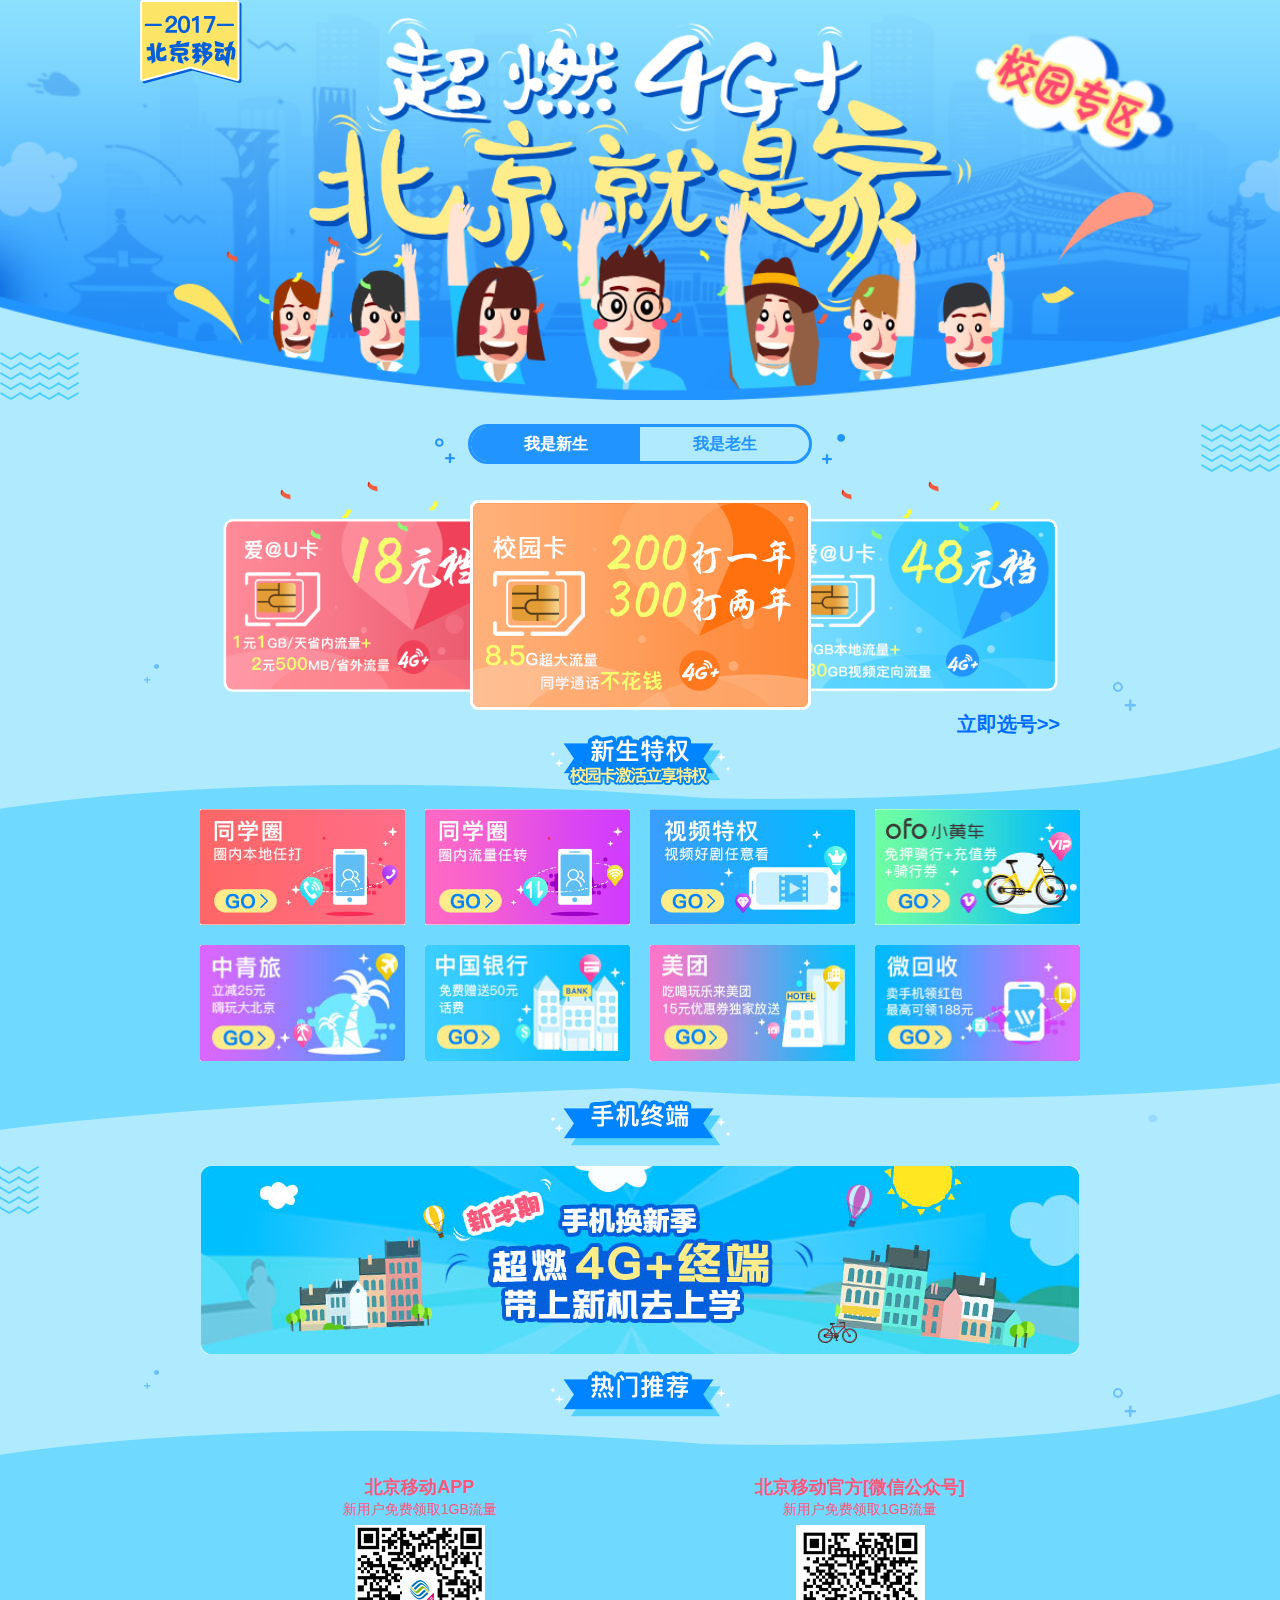
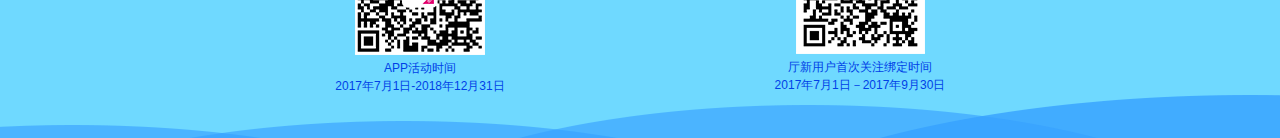
<file: index.html>
<!DOCTYPE html>
<html lang="en">
<head>
    <!-- 页面编码 -->
    <meta charset="UTF-8">
    <!-- 页面渲染方式 -->
    <meta http-equiv="X-UA-Compatible" content="ie=edge">
    <!-- 页面适配说明 -->
    <meta name="applicable-device" content="pc">
    <!-- 页面自适应标签 -->
    <meta content="width=device-width,initial-scale=1.0,maximum-scale=1.0,user-scalable=no" name="viewport">
    <!-- seo：增加关键词 -->
    <meta name="keywords" content="">
    <!-- seo：增加描述 -->
    <meta name="description" content="">
    <!-- 页面样式 -->
    <link rel="stylesheet" type="text/css" href="css/reset-pc.min.css">
    <link rel="stylesheet" type="text/css" href="css/style.css">
    <!-- 用户行为追踪脚本 -->
    <script type="text/javascript" src="http://search.10086.cn/js/web/webtrends.min.js "></script>
    <script type="text/javascript" src="http://search.10086.cn/js/web/sdc_search.js"></script>
    <!-- 页面操作脚本 -->
    <script src="js/jquery-1.10.1.min.js"></script>
    <title>校园专区-中国移动-超燃4G+北京就是家</title>
</head>
<body>
    <!-- html代码开始 -->
    <div class="index-wrapper">
        <!-- 头部banner -->
        <div class="header pr">
            <div class="banner">
                <img src="images/banner.png" alt="banner">
            </div>
            <div class="logo-box">
                <a class="logo" href="#">
                    <h1>中国移动-校园专区</h1>
                </a>
            </div>
            <div class="bolang_01"></div>
        </div>
        <!-- 新老生切换按钮 -->
        <div class="change-btns pr">
            <div class="change-btn-box clearfix">
                <span class="change-btn act">我是新生</span>
                <span class="change-btn">我是老生</span>
            </div>
            <div class="bolang_02"></div>
        </div>
        <!-- 新生部分 -->
        <div class="studen-wraper">
            <!-- 旋转卡片 -->
            <div class="w-1000 pr card-rotate-box">
                <div class="card-rotate">
                    <a class="card_middle" href="http://service.bj.10086.cn/autumn/num/xyyxNumConfig/showFontPage.action?xyyxNumConfigVO.campusCode=999999999999999999" style="z-index: 30;"><img src="images/card_200.png" alt="套餐200打一年300打两年"></a>
                    <a class="card_left" href="http://service.bj.10086.cn/autumn/num/xyyxNumConfig/showFontPage.action?xyyxNumConfigVO.campusCode=999999999999999999" style="z-index: 20;"><img src="images/card_18.png" alt="套餐18元档"></a>
                    <a class="card_right" href="http://service.bj.10086.cn/autumn/num/xyyxNumConfig/showFontPage.action?xyyxNumConfigVO.campusCode=999999999999999999" style="z-index: 10;"><img src="images/card_48.png" alt="套餐48元档"></a>
                </div>
                <div class="card-rotate-bg01"></div>
                <div class="card-rotate-bg02"></div>
            </div>
            <!-- 选卡链接 -->
            <div class="link-now">
                <a href="http://service.bj.10086.cn/autumn/num/xyyxNumConfig/showFontPage.action?xyyxNumConfigVO.campusCode=999999999999999999">立即选号>></a>
            </div>
            <!-- 新生特权 -->
            <div class="newStudentPrivilege pr">
                <div class="title-h3 pa">
                    <h3>
                        <img src="images/title_01.png" alt="新生特权">
                    </h3>
                </div>
                <div class="newStudentPrivilege-content">
                    <div class="top-bg"></div>
                    <div class="clearfix newStudentPrivilege-middle">
                        <ul class="clearfix w-880">
                            <li>
                                <a href="index_02.html"><img src="images/tequanImg_01.jpg" alt="同学圈-圈内本地任打"></a>
                            </li>
                            <li>
                                <a href="index_02.html"><img src="images/tequanImg_02.jpg" alt="同学圈-圈内流量任转"></a>
                            </li>
                            <li>
                                <a href="index_02.html"><img src="images/tequanImg_03.jpg" alt="视频特权"></a>
                            </li>
                            <li class="noMarginRight">
                                <a href="index_02.html"><img src="images/tequanImg_04.jpg" alt="ofo小黄车"></a>
                            </li>
                            <li>
                                <a href="index_02.html"><img src="images/tequanImg_05.jpg" alt="中青旅"></a>
                            </li>
                            <li>
                                <a href="index_02.html"><img src="images/tequanImg_06.jpg" alt="中国银行"></a>
                            </li>
                            <li>
                                <a href="index_02.html"><img src="images/tequanImg_07.jpg" alt="美团"></a>
                            </li>
                            <li class="noMarginRight">
                                <a href="index_02.html"><img src="images/tequanImg_08.jpg" alt="微回收"></a>
                            </li>
                        </ul>
                    </div>
                    <div class="bottom-bg"></div>
                </div>
            </div>
            <!-- 手机终端 -->
            <div class="newStudentPhoneSell pr">
                <div class="title-h3 pa">
                    <h3>
                        <img src="images/title_02.png" alt="手机终端">
                    </h3>
                </div>
                <div class="newStudentPhoneSell-content">
                    <a href="http://service.bj.10086.cn/jsp/portal/hemu/index.jsp">
                        <img src="images/shoujizhongduanImg.jpg" alt="手机终端宣传页">
                    </a>
                </div>
                <div class="bolang_03"></div>
            </div>
            <!-- 热门推荐 -->
            <div class="newStudentHot pr">
                <div class="title-h3 pa">
                    <h3>
                        <img src="images/title_03.png" alt="热门推荐">
                    </h3>
                </div>
                <div class="newStudentHot-content">
                    <div class="top-bg"></div>
                    <div class="newStudentHot-content-middle">
                        <div class="clearfix newStudentHot-box">
                            <div class="fl erweima-box">
                                <h4>北京移动APP</h4>
                                <span class="font-14"> 新用户免费领取1GB流量</span>
                                <img src="images/erweima_01.png" alt="北京移动App二维码">
                                <span class="font-12">APP活动时间<br />2017年7月1日-2018年12月31日</span>
                            </div>
                            <div class="fr erweima-box">
                                <h4>北京移动官方[微信公众号]</h4>
                                <span class="font-14">  新用户免费领取1GB流量</span>
                                <img src="images/erweima_02.png" alt="北京移动官方[微信公众号]">
                                <span class="font-12">厅新用户首次关注绑定时间<br />2017年7月1日－2017年9月30日</span>
                            </div>
                        </div>
                        <div class="bottom-bg"></div>
                    </div>
                </div>
            </div>
        </div>
        <!-- 老生部分 -->
        <div class="studen-wraper none">
            <div class="oldStudent-pack200">
                <a href="#">
                    <img src="images/pack-200.jpg" alt="200打一年/300打两年">
                </a>
            </div>
            <div class="oldStudentPrivilege pr">
                <div class="title-h3 pa">
                    <h3>
                        <img src="images/title_04.png" alt="新生特权">
                    </h3>
                </div>
                <div class="oldStudentPrivilege-content">
                    <div class="top-bg"></div>
                    <div class="clearfix oldStudentPrivilege-middle">
                        <ul class="clearfix w-880">
                            <li>
                                <a href="index_02.html"><img src="images/tequanImg_09.jpg" alt="同学圈"></a>
                            </li>
                            <li>
                                <a href="index_02.html"><img src="images/tequanImg_03.jpg" alt="视频特权"></a>
                            </li>
                            <li>
                                <a href="index_02.html"><img src="images/tequanImg_07.jpg" alt="美团"></a>
                            </li>
                            <li class="noMarginRight">
                                <a href="index_02.html"><img src="images/tequanImg_08.jpg" alt="未回收"></a>
                            </li>
                        </ul>
                    </div>
                    <div class="bottom-bg"></div>
                </div>
            </div>
            <div class="newStudentHot pr">
                <div class="title-h3 pa">
                    <h3>
                        <img src="images/title_03.png" alt="热门推荐">
                    </h3>
                </div>
                <div class="newStudentHot-content">
                    <div class="top-bg"></div>
                    <div class="newStudentHot-content-middle">
                        <div class="clearfix newStudentHot-box">
                            <div class="fl erweima-box">
                                <h4>北京移动APP</h4>
                                <span class="font-14"> 新用户免费领取1GB流量</span>
                                <img src="images/erweima_01.png" alt="北京移动App二维码">
                                <span class="font-12">APP活动时间<br />2017年7月1日-2018年12月31日</span>
                            </div>
                            <div class="fr erweima-box">
                                <h4>北京移动官方[微信公众号]</h4>
                                <span class="font-14">  新用户免费领取1GB流量</span>
                                <img src="images/erweima_02.png" alt="北京移动官方[微信公众号]">
                                <span class="font-12">厅新用户首次关注绑定时间<br />2017年7月1日－2017年9月30日</span>
                            </div>
                        </div>
                        <div class="bottom-bg"></div>
                    </div>
                </div>
            </div>
        </div>
    </div>   
    <!-- html代码结束 -->
    <script src="js/index.js"></script>
</body>
</html>
</file>
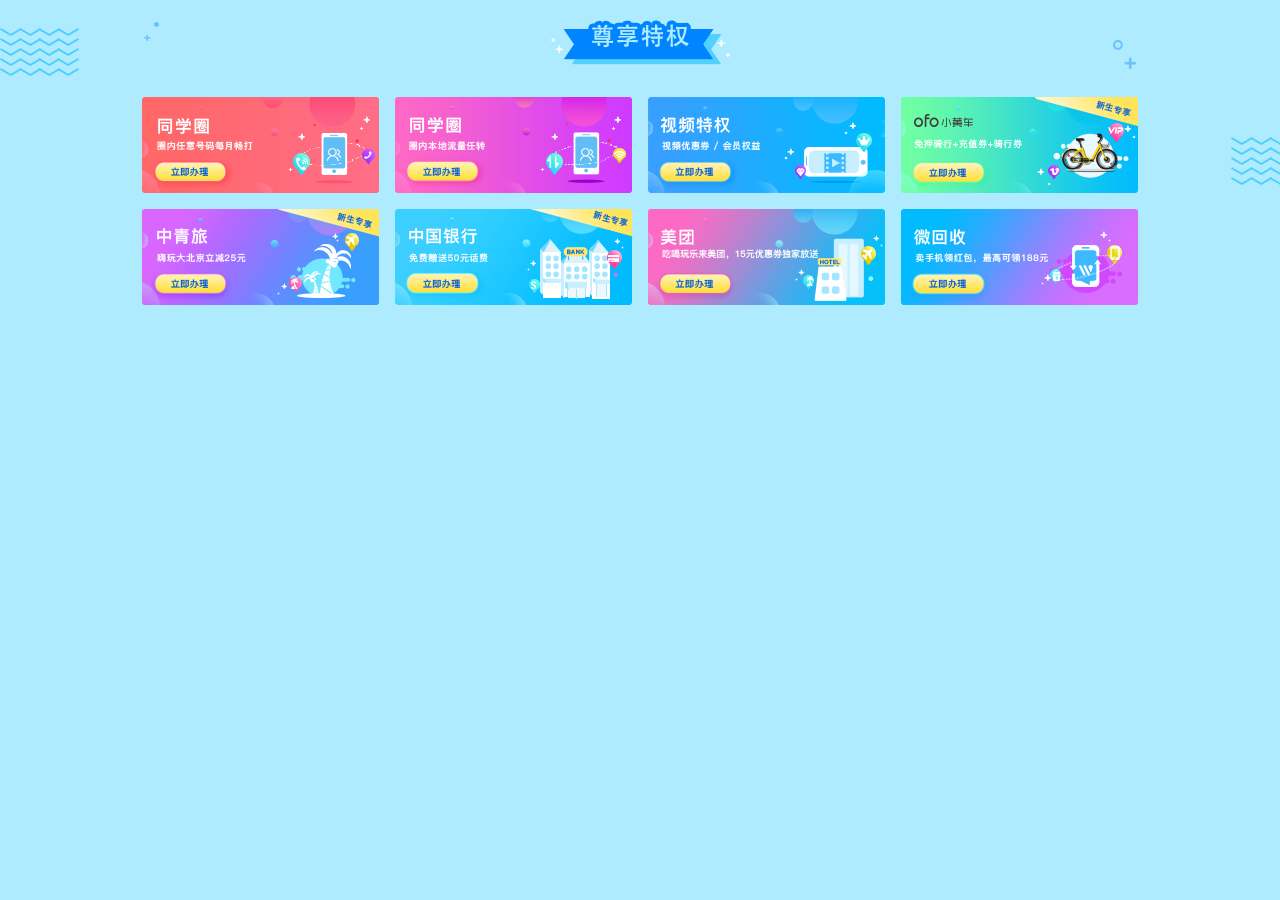
<file: index_02.html>
<!DOCTYPE html>
<html lang="en">
<head>
    <!-- 页面编码 -->
    <meta charset="UTF-8">
    <!-- 页面渲染方式 -->
    <meta http-equiv="X-UA-Compatible" content="ie=edge">
    <!-- 页面适配说明 -->
    <meta name="applicable-device" content="pc">
    <!-- 页面自适应标签 -->
    <meta content="width=device-width,initial-scale=1.0,maximum-scale=1.0,user-scalable=no" name="viewport">
    <!-- seo：增加关键词 -->
    <meta name="keywords" content="">
    <!-- seo：增加描述 -->
    <meta name="description" content="">
    <!-- 页面样式 -->
    <link rel="stylesheet" type="text/css" href="css/reset-pc.min.css">
    <link rel="stylesheet" type="text/css" href="css/style_02.css">
    <!-- 用户行为追踪脚本 -->
    <script type="text/javascript" src="http://search.10086.cn/js/web/webtrends.min.js "></script>
    <script type="text/javascript" src="http://search.10086.cn/js/web/sdc_search.js"></script>
    <!-- 页面操作脚本 -->
    <script src="js/jquery-1.10.1.min.js"></script>
    <title>校园专区-中国移动-尊享特权</title>
</head>
<body>
    <!-- html代码开始 -->
    <div class="zunxiang-wrap pr">
        <div class="zunxiang">
            <div class="title">
                <img src="images/title_05.png" alt="尊享特权" />
            </div>
            <div class="card_group clearfix">
                <span class="tongxue_01" ></span>
                <span class="tongxue_02" ></span>
                <span class="shipin" ></span>
                <span class="ofo" ></span>
                <span class="zhongqinglv" ></span>
                <span class="zhongguoyinhang" ></span>
                <span class="meituan" ></span>
                <span class="weihuishou" ></span>
            </div>
        </div>
        <!-- 波浪 -->
        <div class="bolang_01"></div>
        <div class="bolang_02"></div>
    </div>
    <!-- 遮罩层 -->
    <div class="mask" id="mask"></div>
    <!-- 资格验证弹窗 -->
    <div class="modal phone-validate none">
        <div class="modal-content">
            <div class="modal-title">
                <span class="modal-title-text">资格验证</span>
                <i class="modal-close"></i>
            </div>
            <div class="modal-body">
                <input type="text" placeholder="请输入您的手机号">
            </div>
            <div class="modal-footer">
                <button type="button">立即验证</button>
            </div>
        </div>
    </div>
    <!-- 视频特权验证弹窗 -->
    <div class="modal video-validate none">
        <div class="modal-content">
            <div class="modal-title">
                <span class="modal-title-text">视频特权</span>
                <i class="modal-close"></i>
            </div>
            <div class="modal-body">
                <div class="video-body">
                    <input class="phoneInput pa" type="text" placeholder="请输入您的手机号">
                    <input class="numInput pa" type="text" placeholder="请输入验证码">
                    <span class="getNumBtn pa" type="button">获取验证码</span>
                </div>
                <p class="tip">* 同种权益兑换码同一用户只能取1次，且最多可取3种权益兑换码</p>
            </div>
            <div class="modal-footer">
                <button type="button">立即验证</button>
            </div>
        </div>
    </div>
    <!-- 资格验证失败弹窗 -->
    <div class="modal validate-fail none">
        <div class="modal-content">
            <div class="modal-title">
                <span class="modal-title-text">提示</span>
                <i class="modal-close"></i>
            </div>
            <div class="modal-body">
                <img src="images/modalBody_03.png" alt="资格验证失败">
            </div>
            <div class="modal-footer">
                <button type="button">确定</button>
            </div>
        </div>
    </div>
    <!-- 资格验证成功弹窗 -->
    <div class="modal validate-success none">
        <div class="modal-content">
            <div class="modal-title">
                <span class="modal-title-text">提示</span>
                <i class="modal-close"></i>
            </div>
            <div class="modal-body">
                <img src="images/modalBody_04.png" alt="资格验证成功">
            </div>
            <div class="modal-footer">
                <button type="button">确定</button>
            </div>
        </div>
    </div>
    <!-- 同学圈优惠 -->
    <div class="modal modal-classmate none">
        <div class="modal-content">
            <div class="modal-title">
                <span class="modal-title-text">同学圈优惠</span>
                <i class="modal-close"></i>
            </div>
            <div class="modal-body">
                <img src="images/modalBody_05.png" alt="同学圈优惠">
            </div>
            <div class="modal-footer">
                <button type="button">确定</button>
            </div>
        </div>
    </div>
    <!-- ofo小黄车弹窗 -->
    <div class="modal modal-ofo none">
        <div class="modal-content">
            <div class="modal-title">
                <span class="modal-title-text">ofo</span>
                <i class="modal-close"></i>
            </div>
            <div class="modal-body">
                <img src="images/modalBody_07.png" alt="ofo业务说明">
                <img class="erweimaImg" src="images/ofo-er.png" alt="ofo二维码">
            </div>
            <div class="modal-footer">
                <button type="button">确定</button>
            </div>
        </div>
    </div>
    <!-- 中青旅弹窗 -->
    <div class="modal modal-zql none">
        <div class="modal-content">
            <div class="modal-title">
                <span class="modal-title-text">中青旅</span>
                <i class="modal-close"></i>
            </div>
            <div class="modal-body">
                <img src="images/modalBody_08.png" alt="中青旅业务规则">
                <img class="erweimaImg" src="images/zql-er.png" alt="中青旅二维码">
            </div>
            <div class="modal-footer">
                <button type="button">确定</button>
            </div>
        </div>
    </div>
    <!-- 中国银行弹窗 -->
    <div class="modal modal-ccb none">
        <div class="modal-content">
            <div class="modal-title">
                <span class="modal-title-text">中国银行</span>
                <i class="modal-close"></i>
            </div>
            <div class="modal-body">
                <img src="images/modalBody_06.png" alt="中国银行办理详情">
                <div class="ccb-rule">
                    <span class="ccb-rule-title">活动规则<i class="icon-v"></i></span>
                    <p>
                        线上购买北京移动爱@U卡、2017和4G校园卡的新生用户，凭线上购卡回执，到指定大学的移动校园厅店中国银行办卡处，办理信用卡并领取礼品。请申办信用卡的学生携带身份证、录取通知书等材料。
                    </p>
                    <h5>移动校园厅学校列表：</h5>
                    <ul>
                        <li>北京大学医学部</li>
                        <li>北京第二外国语学院</li>
                        <li>北京服装学院（昌平校区）</li>
                        <li>北京工业大学</li>
                        <li>北京工业大学（通州校区）</li>
                        <li>北京航空航天大学</li>
                        <li>北京航空航天大学（昌平校区）</li>
                        <li>北京化工大学</li>
                        <li>北京化工大学（南口校区）</li>
                        <li>北京建筑工程大学</li>
                        <li>北京交通大学</li>
                        <li>北京科技大学</li>
                        <li>北京理工大学</li>
                        <li>北京联合大学</li>
                        <li>北京林业大学</li>
                        <li>北京师范大学</li>
                        <li>北京石油化工学院</li>
                        <li>北京印刷学院</li>
                        <li>北京邮电大学</li>
                        <li>北京邮电大学（昌平校区）</li>
                        <li>北京邮电大学沙河校区</li>
                        <li>北京中医药大学</li>
                        <li>北京中医药大学（良乡校区）</li>
                        <li>对外经济贸易大学</li>
                        <li>华北电力大学</li>
                        <li>清华大学</li>
                        <li>首都师范大学（良乡校区）</li>
                        <li>中国传媒大学</li>
                        <li>中国矿业大学（昌平校区）</li>
                        <li>中国农业大学（东校区）</li>
                        <li>中国人民大学</li>
                        <li>中国石油大学</li>
                        <li>中国政法大学</li>
                        <li>中央财经大学（昌平校区）</li>
                        <li>中央民族大学</li>
                    </ul>
                </div>
            </div>
            <div class="modal-footer">
                <button type="button">确定</button>
            </div>
        </div>
    </div>
    <!-- 美团弹窗 -->
    <div class="modal modal-mt none">
        <div class="modal-content">
            <div class="modal-title">
                <span class="modal-title-text">美团</span>
                <i class="modal-close"></i>
            </div>
            <div class="modal-body">
                <img src="images/modalBody_09.png" alt="美团业务规则">
                <img class="erweimaImg" src="images/meituan-er.png" alt="美团二维码">
            </div>
            <div class="modal-footer">
                <button type="button">确定</button>
            </div>
        </div>
    </div>
    <!-- 微回收弹窗 -->
    <div class="modal modal-whs none">
        <div class="modal-content">
            <div class="modal-title">
                <span class="modal-title-text">微回收</span>
                <i class="modal-close"></i>
            </div>
            <div class="modal-body">
                <img src="images/modalBody_10.png" alt="微回收业务规则">
                <img class="erweimaImg" src="images/whs-er.png" alt="微回收二维码">
                <div class="whs-rule">
                    <h5>操作流程</h5>
                    <p>
                    A）扫描活动二维码（详见附件内）<br>
                    B）在线估价并下单<br>
                    C） 快递员上门取件、免费邮寄<br>
                    D） 检测完成后打手机回收款至微信账户<br>
                    E） 打款后3个工作日内发放现金红包至微信账户<br>
                    </p>
                    <h5>活动规则</h5>
                    <p>
                    ·  即日起-10月31日活动期间，在微回收平台下单且成功卖手机就可获得5-188元现金红包。<br>
                    ·  最终成交价10-29元，可获得5元；<br>
                    ·  最终成交价30-99元，可获得15元；<br>
                    ·  最终成交价100-499元，可获得25元；<br>
                    ·  最终成交价500-999元，可获得50元；<br>
                    ·  最终成交价1000-1999元，可获得80元；<br>
                    ·  最终成交价2000元及以上，可获得188元；<br>
                    ·  “红包”将于成功卖出后3个工作日内发放至用户的微信账户。<br>
                    ·  “成功卖出”是指您提交回收订单、邮寄手机、完成机况确认并收到回收款。<br>
                    ·  “最终成交价”特指单笔订单成交价，不累计。<br>
                    ·  活动期间同一自然人仅限领取一次红包，若有多比订单按首笔订单计算。<br>
                    （用户下单之后微回收都会为用户推送微回收的客服电话）
                    </p>
                </div>
            </div>
            <div class="modal-footer">
                <button type="button">确定</button>
            </div>
        </div>
    </div>
    <!-- html代码结束 -->
    <script src="js/index_02.js"></script>
</body>
</html>
</file>
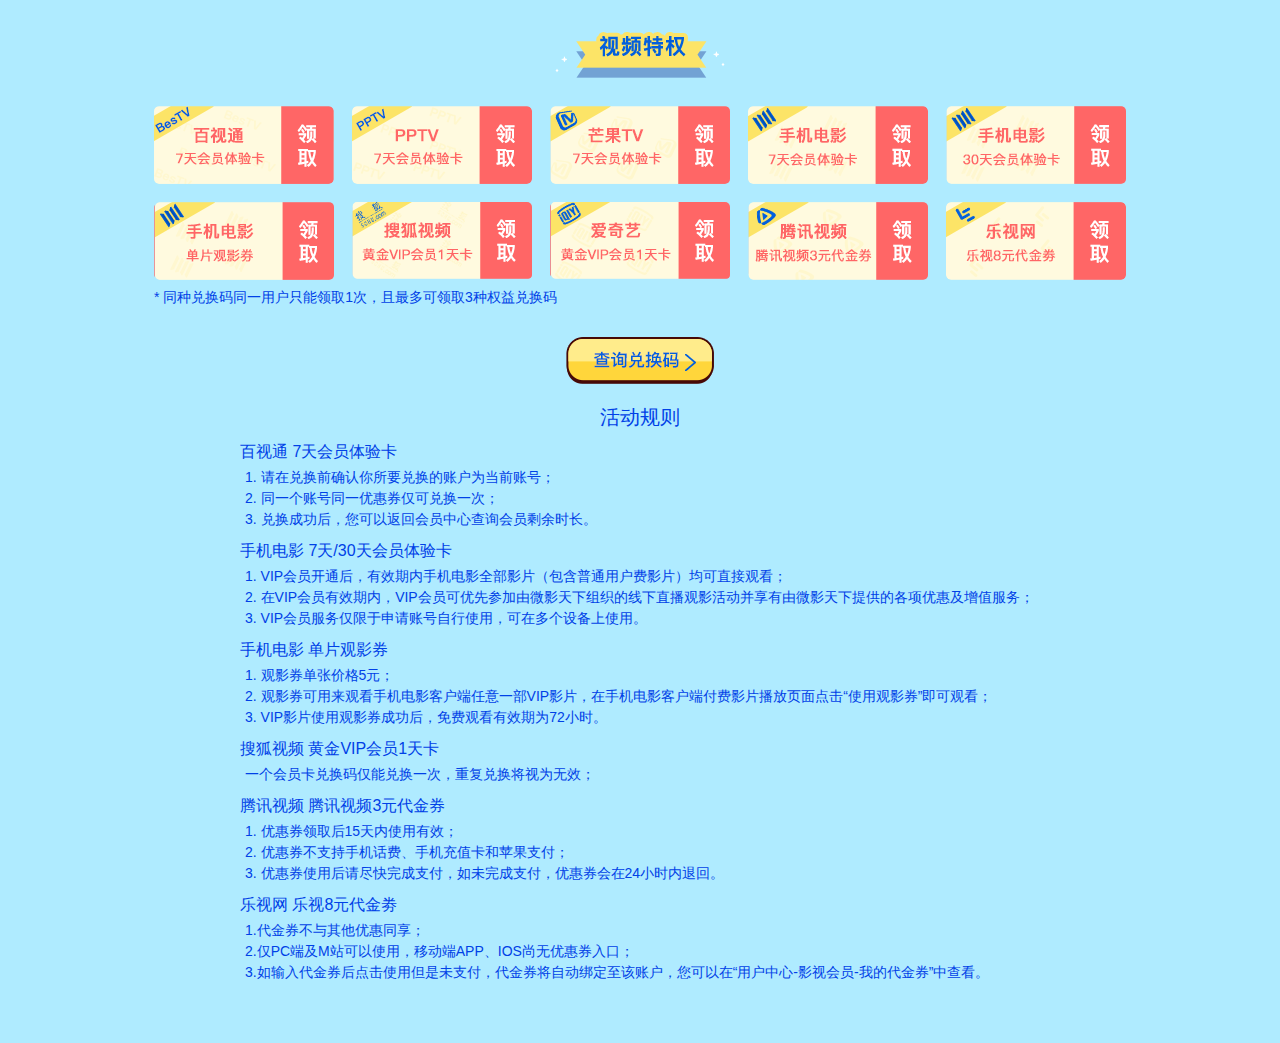
<file: index_03.html>
<!DOCTYPE html>
<html lang="en">
<head>
    <!-- 页面编码 -->
    <meta charset="UTF-8">
    <!-- 页面渲染方式 -->
    <meta http-equiv="X-UA-Compatible" content="ie=edge">
    <!-- 页面适配说明 -->
    <meta name="applicable-device" content="pc">
    <!-- 页面自适应标签 -->
    <meta content="width=device-width,initial-scale=1.0,maximum-scale=1.0,user-scalable=no" name="viewport">
    <!-- seo：增加关键词 -->
    <meta name="keywords" content="">
    <!-- seo：增加描述 -->
    <meta name="description" content="">
    <!-- 页面样式 -->
    <link rel="stylesheet" type="text/css" href="css/reset-pc.min.css">
    <link rel="stylesheet" type="text/css" href="css/style_03.css">
    <!-- 用户行为追踪脚本 -->
    <script type="text/javascript" src="http://search.10086.cn/js/web/webtrends.min.js "></script>
    <script type="text/javascript" src="http://search.10086.cn/js/web/sdc_search.js"></script>
    <!-- 页面操作脚本 -->
    <script src="js/jquery-1.10.1.min.js"></script>
    <title>校园专区-中国移动-视频特权</title>
</head>
<body>
<!-- html代码开始 -->
<div class="video-wrap">
    <div class="video">
        <div class="title">
            <img src="images/title_06.png" alt="视频特权" />
        </div>
        <div class="card_group clearfix">
            <span class="besttv" href="javascript:;"></span>
            <span class="pptv" href="javascript:;"></span>
            <span class="monguotv" href="javascript:;"></span>
            <span class="mb-7" href="javascript:;"></span>
            <span class="mb-30" href="javascript:;"></span>
            <span class="mb-1" href="javascript:;"></span>
            <span class="souhu" href="javascript:;"></span>
            <span class="aiqiyi" href="javascript:;"></span>
            <span class="tengxun" href="javascript:;"></span>
            <span class="leshi" href="javascript:;"></span>
        </div>
    </div>
    <div class="tip">
        * 同种兑换码同一用户只能领取1次，且最多可领取3种权益兑换码
    </div>
    <div class="btns">
        <a class="look-btn" href=""></a>
    </div>
    <div class="shuoming">
        <div class="shuoming-title">活动规则</div>
        <div class="shuoming-content">
            <span class="shuoming-content-title">百视通  7天会员体验卡</span>
            <p>
                1. 请在兑换前确认你所要兑换的账户为当前账号；<br />
                2. 同一个账号同一优惠券仅可兑换一次；<br />
                3. 兑换成功后，您可以返回会员中心查询会员剩余时长。<br />
            </p>
            <span class="shuoming-content-title">手机电影  7天/30天会员体验卡</span>
            <p>
                1. VIP会员开通后，有效期内手机电影全部影片（包含普通用户费影片）均可直接观看；<br />
                2. 在VIP会员有效期内，VIP会员可优先参加由微影天下组织的线下直播观影活动并享有由微影天下提供的各项优惠及增值服务；<br />
                3. VIP会员服务仅限于申请账号自行使用，可在多个设备上使用。<br />
            </p>
            <span class="shuoming-content-title">手机电影  单片观影券</span>
            <p>
                1. 观影券单张价格5元；<br />
                2. 观影券可用来观看手机电影客户端任意一部VIP影片，在手机电影客户端付费影片播放页面点击“使用观影券”即可观看；<br />
                3. VIP影片使用观影券成功后，免费观看有效期为72小时。<br />
            </p>
            <span class="shuoming-content-title">搜狐视频  黄金VIP会员1天卡</span>
            <p>一个会员卡兑换码仅能兑换一次，重复兑换将视为无效；<br /></p>
            <span class="shuoming-content-title">腾讯视频  腾讯视频3元代金券</span>
            <p>
                1. 优惠券领取后15天内使用有效；<br />
                2. 优惠券不支持手机话费、手机充值卡和苹果支付；<br />
                3. 优惠券使用后请尽快完成支付，如未完成支付，优惠券会在24小时内退回。<br />
            </p>
            <span class="shuoming-content-title">乐视网 乐视8元代金劵</span>
            <p>
                1.代金券不与其他优惠同享；<br />
                2.仅PC端及M站可以使用，移动端APP、IOS尚无优惠券入口；<br />
                3.如输入代金券后点击使用但是未支付，代金券将自动绑定至该账户，您可以在“用户中心-影视会员-我的代金券”中查看。<br />
            </p>
        </div>
    </div>
</div>
<!-- html代码结束 -->
<script src="js/index_03.js"></script>
</body>
</html>
</file>
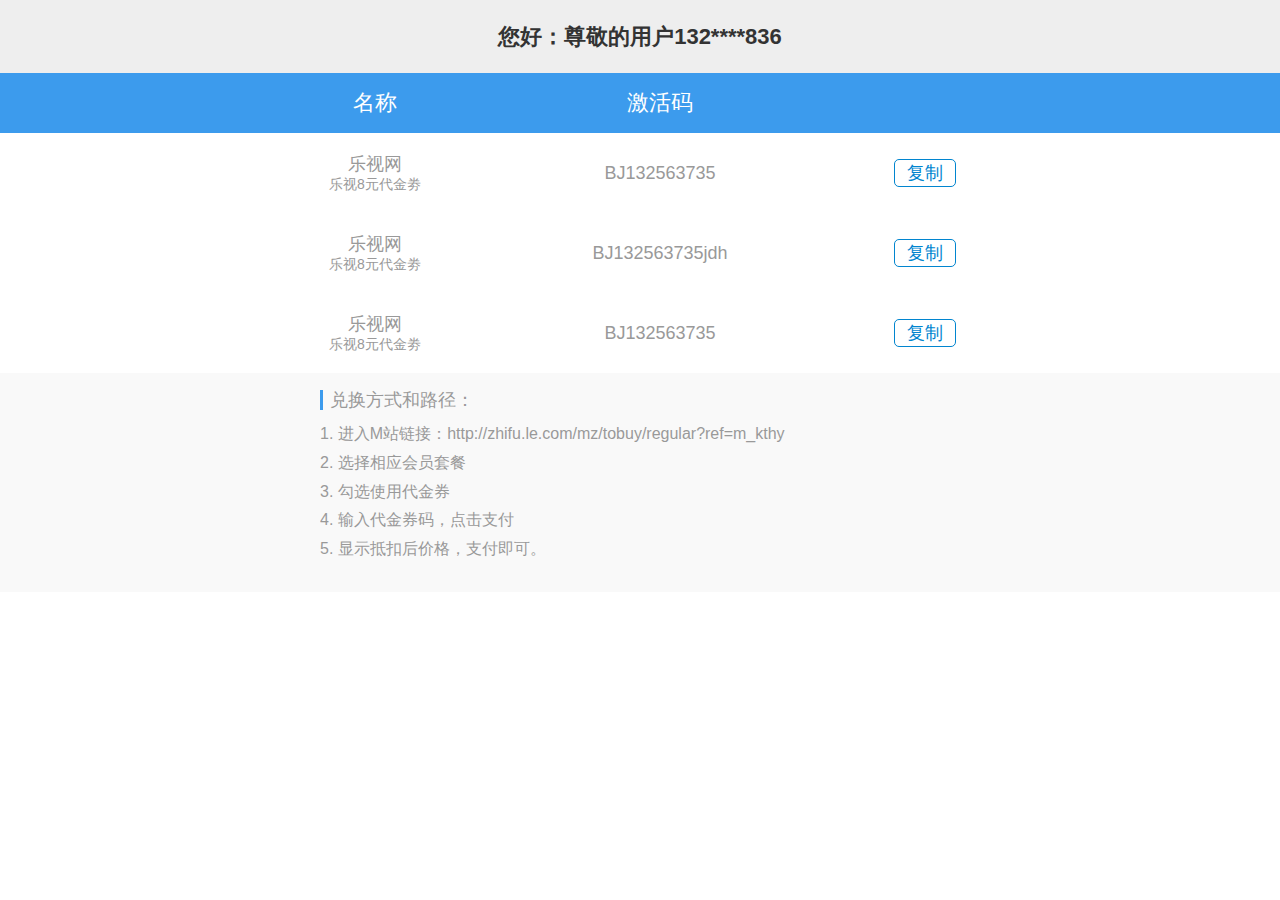
<file: index_04.html>
<!DOCTYPE html>
<html lang="en">
<head>
    <!-- 页面编码 -->
    <meta charset="UTF-8">
    <!-- 页面渲染方式 -->
    <meta http-equiv="X-UA-Compatible" content="ie=edge">
    <!-- 页面适配说明 -->
    <meta name="applicable-device" content="pc">
    <!-- 页面自适应标签 -->
    <meta content="width=device-width,initial-scale=1.0,maximum-scale=1.0,user-scalable=no" name="viewport">
    <!-- seo：增加关键词 -->
    <meta name="keywords" content="">
    <!-- seo：增加描述 -->
    <meta name="description" content="">
    <!-- 页面样式 -->
    <link rel="stylesheet" type="text/css" href="css/reset-pc.min.css">
    <link rel="stylesheet" type="text/css" href="css/style_04.css">
    <!-- 用户行为追踪脚本 -->
    <script type="text/javascript" src="http://search.10086.cn/js/web/webtrends.min.js "></script>
    <script type="text/javascript" src="http://search.10086.cn/js/web/sdc_search.js"></script>
    <!-- 页面操作脚本 -->
    <script src="js/jquery-1.10.1.min.js"></script>
    <title>校园专区-中国移动-激活码领取页列表</title>
</head>
<body>
    <!-- html代码开始 -->
    <div class="lq-header">
        您好：尊敬的用户<span>132****836</span>
    </div>
    <div class="lq-title">
        <div class="lq-title-box clearfix">
            <div class="lq-title-name">名称</div>
            <div class="lq-title-jihuoma">激活码</div>
        </div>
    </div>
    <div class="lq-list">
        <div class="lq-box">
            <div class="lq-item">
                <div class="name">
                    <span class="video-name">乐视网</span>
                    <span class="video-quan">乐视8元代金劵</span>
                </div>
                <div class="jihuoma">
                    BJ132563735
                </div>
                <div class="copy-btn">
                    <a  href="javascript:;">复制</a>
                </div>
            </div>
            <div class="shuoming none">
                <div class="shuoming-item">
                    <div class="shuoming-title">
                        兑换方式和路径：
                    </div>
                    <div class="shuoming-content">
                        1. 进入M站链接：<a href="http://zhifu.le.com/mz/tobuy/regular?ref=m_kthy">http://zhifu.le.com/mz/tobuy/regular?ref=m_kthy</a><br />
                        2. 选择相应会员套餐<br />
                        3. 勾选使用代金券<br />
                        4. 输入代金券码，点击支付<br />
                        5. 显示抵扣后价格，支付即可。<br />
                    </div>
                </div>
            </div>
        </div>
        <div class="lq-box">
            <div class="lq-item">
                <div class="name">
                    <span class="video-name">乐视网</span>
                    <span class="video-quan">乐视8元代金劵</span>
                </div>
                <div class="jihuoma">
                    BJ132563735jdh
                </div>
                <div class="copy-btn">
                    <a href="javascript:;">复制</a>
                </div>
            </div>
            <div class="shuoming none">
                <div class="shuoming-item">
                    <div class="shuoming-title">
                        兑换方式和路径：
                    </div>
                    <div class="shuoming-content">
                        1. 进入M站链接：<a href="http://zhifu.le.com/mz/tobuy/regular?ref=m_kthy">http://zhifu.le.com/mz/tobuy/regular?ref=m_kthy</a><br />
                        2. 选择相应会员套餐<br />
                        3. 勾选使用代金券<br />
                        4. 输入代金券码，点击支付<br />
                        5. 显示抵扣后价格，支付即可。<br />
                    </div>
                </div>
            </div>
        </div>
        <div class="lq-box">
            <div class="lq-item">
                <div class="name">
                    <span class="video-name">乐视网</span>
                    <span class="video-quan">乐视8元代金劵</span>
                </div>
                <div class="jihuoma">
                    BJ132563735
                </div>
                <div class="copy-btn">
                    <a href="javascript:;">复制</a>
                </div>
            </div>
            <div class="shuoming">
                <div class="shuoming-item">
                    <div class="shuoming-title">
                        兑换方式和路径：
                    </div>
                    <div class="shuoming-content">
                        1. 进入M站链接：<a href="http://zhifu.le.com/mz/tobuy/regular?ref=m_kthy">http://zhifu.le.com/mz/tobuy/regular?ref=m_kthy</a><br />
                        2. 选择相应会员套餐<br />
                        3. 勾选使用代金券<br />
                        4. 输入代金券码，点击支付<br />
                        5. 显示抵扣后价格，支付即可。<br />
                    </div>
                </div>
            </div>
        </div>
    </div>
    <!-- html代码结束 -->
    <script type="text/javascript" src="js/clipboard.min.js"></script>
    <script type="text/javascript" src="js/index_04.js"></script>
</body>
</html>
</file>
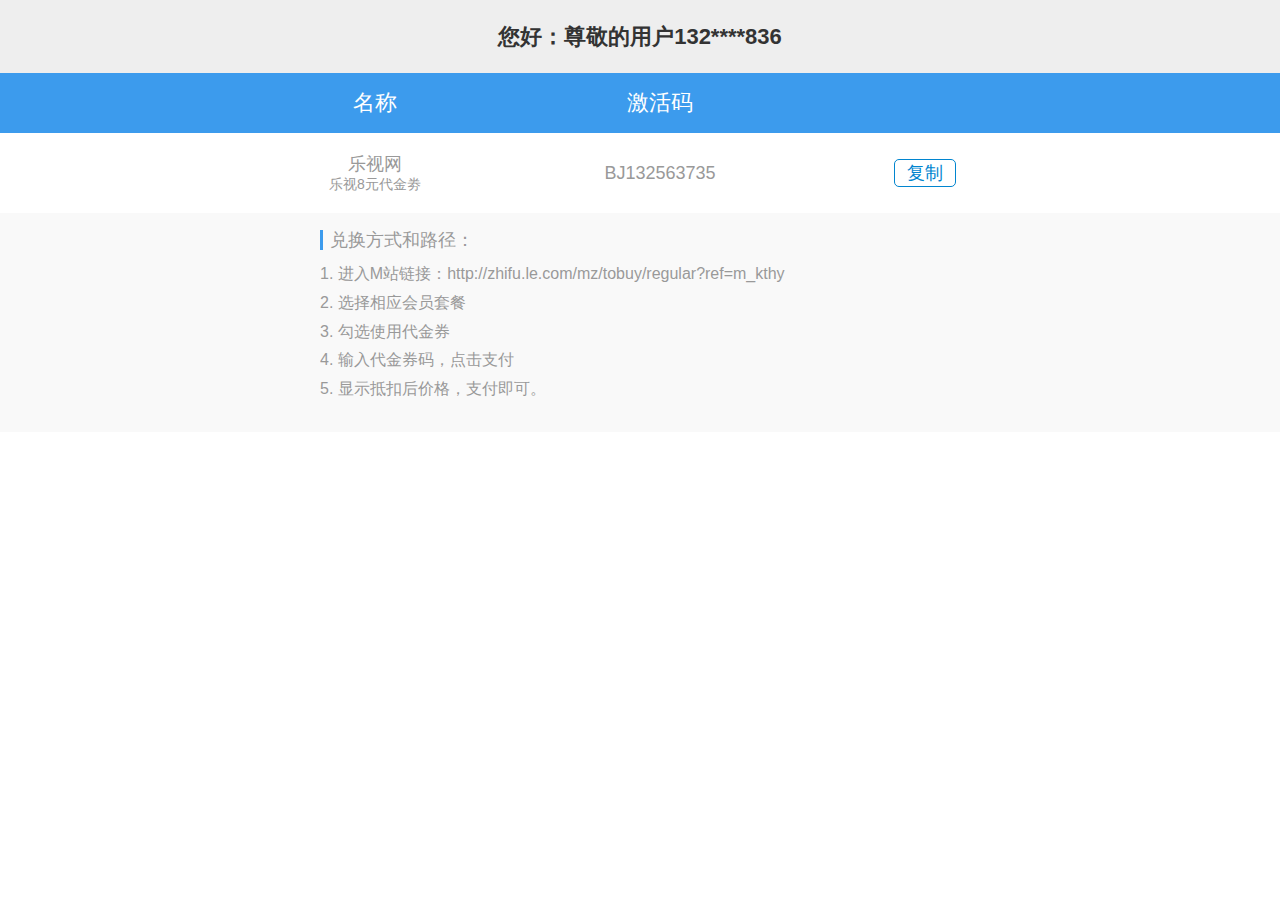
<file: index_05.html>
<!DOCTYPE html>
<html lang="en">
<head>
    <!-- 页面编码 -->
    <meta charset="UTF-8">
    <!-- 页面渲染方式 -->
    <meta http-equiv="X-UA-Compatible" content="ie=edge">
    <!-- 页面适配说明 -->
    <meta name="applicable-device" content="pc">
    <!-- 页面自适应标签 -->
    <meta content="width=device-width,initial-scale=1.0,maximum-scale=1.0,user-scalable=no" name="viewport">
    <!-- seo：增加关键词 -->
    <meta name="keywords" content="">
    <!-- seo：增加描述 -->
    <meta name="description" content="">
    <!-- 页面样式 -->
    <link rel="stylesheet" type="text/css" href="css/reset-pc.min.css">
    <link rel="stylesheet" type="text/css" href="css/style_04.css">
    <!-- 用户行为追踪脚本 -->
    <script type="text/javascript" src="http://search.10086.cn/js/web/webtrends.min.js "></script>
    <script type="text/javascript" src="http://search.10086.cn/js/web/sdc_search.js"></script>
    <!-- 页面操作脚本 -->
    <script src="js/jquery-1.10.1.min.js"></script>
    <title>校园专区-中国移动-激活码领取页</title>
</head>
<body>
    <!-- html代码开始 -->
    <div class="lq-header">
        您好：尊敬的用户<span>132****836</span>
    </div>
    <div class="lq-title">
        <div class="lq-title-box clearfix">
            <div class="lq-title-name">名称</div>
            <div class="lq-title-jihuoma">激活码</div>
        </div>
    </div>
    <div class="lq-list">
        <div class="lq-item">
            <div class="name">
                <span class="video-name">乐视网</span>
                <span class="video-quan">乐视8元代金劵</span>
            </div>
            <div class="jihuoma">
                BJ132563735
            </div>
            <div class="copy-btn">
                <a href="javascript:;">复制</a>
            </div>
        </div>
        <div class="shuoming">
            <div class="shuoming-item">
                <div class="shuoming-title">
                    兑换方式和路径：
                </div>
                <div class="shuoming-content">
                    1. 进入M站链接：<a href="http://zhifu.le.com/mz/tobuy/regular?ref=m_kthy">http://zhifu.le.com/mz/tobuy/regular?ref=m_kthy</a><br />
                    2. 选择相应会员套餐<br />
                    3. 勾选使用代金券<br />
                    4. 输入代金券码，点击支付<br />
                    5. 显示抵扣后价格，支付即可。<br />
                </div>
            </div>
        </div>
    </div>

    <!-- html代码结束 -->
    <script type="text/javascript" src="js/clipboard.min.js"></script>
    <script type="text/javascript" src="js/index_04.js"></script>
</body>
</html>
</file>
<file: css/style.css>
@charset "utf-8";
body {
    background-color: #afeaff;
}
.w-1000 {
    width: 1000px;
    margin: 0 auto;
}
.w-880 {
    width: 880px;
    margin: 0 auto;
}
.index-wrapper {
    min-width: 1000px;
}
/* 波浪 */
.bolang_01 {
    position: absolute;
    bottom: 0;
    left: 0;
    width: 79px;
    height: 48px;
    background-image: url("../images/bolang.png");
    background-repeat: no-repeat;
    background-position: center bottom;
}
.bolang_02 {
    position: absolute;
    top: 0;
    right: 0;
    width: 79px;
    height: 48px;
    background-image: url("../images/bolang.png");
    background-repeat: no-repeat;
    background-position: center bottom;
}
.bolang_03 {
    position: absolute;
    top: 0;
    left: -40px;
    width: 79px;
    height: 48px;
    background-image: url("../images/bolang.png");
    background-repeat: no-repeat;
    background-position: center bottom;
}
/* 主页头部 */
.header{
    width: 100%;
}
.banner {
    width: 100%;
}
.banner img {
    display: block;
    width: 100%;
}
.logo-box {
    position: absolute;
    top: 0;
    left: 50%;
    width: 1000px;
    margin-left: -500px;
}
.logo {
    display: block;
    width: 102px;
    height: 84px;
    background-image: url("../images/logo.png");
    background-repeat: no-repeat; 
}
.logo h1 {
    text-indent: -9999px;
}

/* 新老生切换按钮 */
.change-btns {
    margin-top: 24px;
    margin-bottom: 36px;
}
.change-btn-box {
    width: 338px;
    height: 34px;
    margin: 0 auto;
    overflow: hidden;
    border: 3px solid #2294ff;
    border-radius: 30px;
    color: #2294ff;
    font-weight: 700;
    text-align: center;
    
}
.change-btns {
    background-image: url("../images/title_bg.png");
    background-repeat: no-repeat;
    background-position: center bottom;
}
.change-btn {
    float: left;
    width: 50%;
    height: 100%;
    line-height: 34px;
    cursor: default;
}
.change-btn.act {
    background-color: #2294ff;
    color: #fff;
}
/* 旋转卡片 */
.card-rotate {
    position: relative;
    height: 211px;
    background-image: url("../images/icon_02.png");
    background-repeat: no-repeat;
    background-position: center bottom;
}
.card-rotate a {
    position: absolute;
    top: 0;
    left: 50%;
    width: 341px;
    height: 210px;
    margin-left: -170px;
    transition: all 0.5s;
    -webkit-transition: all 0.5s;
}
.card-rotate a.card_left {
    transform: scale(0.82) translate(-338px, 0);
    -ms-transform: scale(0.82) translate(-338px, 0);
    -webkit-transform: scale(0.82) translate(-338px, 0);
}
.card-rotate a.card_right {
    transform: scale(0.82) translate(338px, 0);
    -ms-transform: scale(0.82) translate(338px, 0);
    -webkit-transform: scale(0.82) translate(338px, 0);
}
.card-rotate a.card_middle {
    transform: scale(1) translate(0);
    -ms-transform: scale(1) translate(0);
    -webkit-transform: scale(1) translate(0);
}
.card-rotate-bg01 {
    position: absolute;
    top: -20px;
    left: 140px;
    width: 159px;
    height: 60px;
    background-image: url("../images/icon_01.png");
    background-repeat: no-repeat;
    background-position: center top;
    z-index: 100;
}
.card-rotate-bg02 {
    position: absolute;
    top: -20px;
    right: 140px;
    width: 159px;
    height: 60px;
    background-image: url("../images/icon_01.png");
    background-repeat: no-repeat;
    background-position: center top;
    z-index: 100;
}
.link-now {
    width: 840px;
    margin: 0 auto;
    padding: 0 80px;
    text-align: right;
}
.link-now a {
    font-weight: 700;
    font-size: 20px;
    color: #006dff;
}
/* 标题设置 */
.title-h3 {
    left: 0;
    width: 100%;
    z-index: -1;
}
.title-h3 img {
    display: block;
    margin: 0 auto;
}
/* 新生特权设置 */
.newStudentPrivilege {
    margin-top: 10px;
}
.newStudentPrivilege .title-h3 {
    top: -15px;
}
.newStudentPrivilege-content .top-bg,
.newStudentHot-content .top-bg {
    width: 100%;
    height: 61px;
    background-image: url("../images/topBg_01.png");
    background-repeat: no-repeat;
    background-size: 100% 100%;
}
.newStudentPrivilege-content .bottom-bg {
    width: 100%;
    height: 50px;
    background-image: url("../images/bottomBg_01.png");
    background-repeat: no-repeat;
    background-size: 100% 100%;
}
.newStudentPrivilege-middle {
    background-color: #6fd9ff;
}
.newStudentPrivilege-content li {
    float: left;
    margin-right: 20px;
    margin-bottom: 20px;
}
.newStudentPrivilege-content li.noMarginRight {
    margin-right: 0;
}
.newStudentPrivilege-content a,
.newStudentPrivilege-content a img {
    display: block;
    width: 205px;
    height: 116px;
}
/* 手机终端 */
.newStudentPhoneSell .title-h3 {
    top: -68px;
}
.newStudentPhoneSell {
    margin-top: 35px;
}
.newStudentPhoneSell-content a {
    display: block;
    width: 878px;
    margin: 0 auto;
    border-radius: 8px;
    overflow: hidden;
}
.newStudentPhoneSell-content a img {
    display: block;
    width: 100%;
}
/* 热门推荐 */
.newStudentHot {
    margin-top: 40px;
}
.newStudentHot .title-h3 {
    top: -25px;
    background-image: url("../images/icon_02.png");
    background-repeat: no-repeat;
    background-position: center bottom;
}
.newStudentHot-content-middle {
    padding-top: 20px;
    background-color: #6fd9ff;
}
.newStudentHot-box {
    width: 880px;
    margin: 0 auto;
}
.newStudentHot-box .erweima-box {
    width: 50%;
    text-align: center;
}
.erweima-box span {
    display: block;
    line-height: 1.5em;
}
.erweima-box img {
    margin-top: 5px;
}
.erweima-box h4 {
    font-size: 18px;
    color: #fc587b;
    font-weight: 700;
}
.erweima-box .font-14 {
    font-size: 14px;
    color: #fc587b;
}
.erweima-box .font-12 {
    font-size: 12px;
    color: #0041e7;
}
.newStudentHot-content .bottom-bg {
    width: 100%;
    height: 43px;
    background-image: url("../images/index-footer.png");
    background-repeat: no-repeat;
    background-size: 100% 100%;
}
/* 老生部分 */
.oldStudent-pack200 {
    background-image: url("../images/icon_02.png");
    background-repeat: no-repeat;
    background-position: center bottom;
}
.oldStudent-pack200 a {
    display: block;
    width: 930px;
    margin: 0 auto;
}
.oldStudent-pack200 a img {
    display: block;
    width: 100%;
    border-radius: 10px;
}
/* 老生特权 */
.oldStudentPrivilege {
    margin-top: 50px;
}
.oldStudentPrivilege .title-h3 {
    top: -35px;
}
.oldStudentPrivilege-content .top-bg {
    width: 100%;
    height: 30px;
    background-image: url("../images/topBg_02.png");
    background-repeat: no-repeat;
    background-size: 100% 100%;
}
.oldStudentPrivilege-middle {
    padding: 10px 0;
    background-color: #6fd9ff;
}
.oldStudentPrivilege-content li {
    float: left;
    margin-right: 20px;
}
.oldStudentPrivilege-content li.noMarginRight {
    margin-right: 0;
}
.oldStudentPrivilege-content li a,
.oldStudentPrivilege-content li a img {
    display: block;
    width: 205px;
    height: 116px;
}
.oldStudentPrivilege-content .bottom-bg {
    width: 100%;
    height: 24px;
    background-image: url("../images/bottomBg_02.png");
    background-repeat: no-repeat;
    background-size: 100% 100%;
}
</file>
<file: css/style_02.css>
@charset "utf-8";
body {
    background-color: #afebff;
    overflow: hidden;
}
.zunxiang-wrap {
    overflow: hidden;
}
.zunxiang .title {
    margin-bottom: 20px;
    background-image: url("../images/icon_02.png");
    background-repeat: no-repeat;
    background-position: center bottom;
}
.zunxiang-wrap {
    text-align: center;
    padding-top: 18px;
}
.card_group {
    width: 1012px;
    margin: 0 auto;
}
.card_group span {
    float: left;
    width: 237px;
    height: 96px;
    margin: 8px;
    background-image: url(../images/card-group.png);
    background-repeat: no-repeat;
    cursor: pointer;
}
.card_group span.tongxue_01 {
    background-position: 0  0;
}
.card_group span.tongxue_02 {
    background-position: -237px  0;
}
.card_group span.shipin {
    background-position: -474px  0;
}
.card_group span.ofo {
    background-position: -711px  0;
}
.card_group span.zhongqinglv {
    background-position: 0  -96px;
}
.card_group span.zhongguoyinhang {
    background-position: -237px  -96px;
}
.card_group span.meituan {
    background-position: -474px  -96px;
}
.card_group span.weihuishou {
    background-position: -711px  -96px;
}
.bolang_01 {
    position: absolute;
    top: 28px;
    left: 0;
    width: 79px;
    height: 48px;
    background-image: url("../images/bolang.png");
    background-repeat: no-repeat;
    background-position: center bottom;
}
.bolang_02 {
    position: absolute;
    top: 137px;
    right: -30px;
    width: 79px;
    height: 48px;
    background-image: url("../images/bolang.png");
    background-repeat: no-repeat;
    background-position: center bottom;
}
/* 弹窗 */
.mask {       
    position: fixed;
    top: 0px;
    left: 0;
    filter: alpha(opacity=60);
    background-color: #000;     
    left: 0px;     
    opacity:0.5;
    -moz-opacity:0.5;
    z-index: 99;
}
.modal {
    position: fixed;
    top: 0;
    right: 0;
    bottom: 0;
    left: 0;
    overflow-x: hidden;
    overflow-y: auto;
    z-index: 100;
}
.modal-content {
    width: 310px;
    margin: 30px auto;
    border-radius:12px;
    overflow-x: hidden;
    background-color: #79dbff;
}
.modal-title {
    position: relative;
    height: 55px;
    background-image: url("../images/pop-title.png");
    background-repeat: no-repeat;
    background-size: 100% 100%;
}
.modal-title-text {
    position: absolute;
    top: 0;
    left: 0;
    bottom: 0;
    right: 0;
    font-size: 17px;
    color: #fff;
    text-align: center;
    line-height: 55px;
}
.modal-close {
    position: absolute;
    top: 0;
    right: 0;
    width: 37px;
    height: 37px;
    background-image: url("../images/x.png");
    background-repeat: no-repeat;
    background-position: center;
    cursor: pointer;
}
.modal-body {
    position: relative;

}
.modal-body img {
    display: block;
    margin: 0 auto;
}
.modal-footer {
    padding: 17px 0;
    text-align: center;
}
.modal-footer button {
    width: 177px;
    height: 43px;
    text-align: center;
    font-size: 20px;
    color: #035fdc;
    font-weight: 700;
    line-height: 1;
    border: none;
    background-image: url("../images/btn_bg.png");
    background-repeat: no-repeat;
    background-position: center;
}
.modal-body .erweimaImg {
    margin-top: 10px;
}
/* 资格验证弹窗 */
.phone-validate .modal-body {
    height: 100px;
    margin-top: 24px;
    background-image: url("../images/modalBody_01.png");
    background-repeat: no-repeat;
    background-position: center top;
}
.phone-validate .modal-body input[type="text"] {
    position: absolute;
    left: 74px;
    top: 32px;
    width: 180px;
    height: 25px;
    border: none;
    font-size: 15px;
    text-align: center;
}
/* 视频特权弹窗 */
.video-validate .video-body {
    height: 134px;
    margin-top: 24px;
    background-image: url("../images/modalBody_02.png");
    background-repeat: no-repeat;
    background-position: center top;
}
.video-validate .phoneInput {
    left: 74px;
    top: 25px;
    width: 180px;
    height: 25px;
    border: none;
    font-size: 15px;
}
.video-validate .numInput {
    left: 74px;
    top: 70px;
    width: 100px;
    height: 25px;
    border: none;
    font-size: 15px;
}
.video-validate .getNumBtn {
    top: 68px;
    right: 50px;
    width: 80px;
    height: 30px;
    line-height: 30px;
    font-size: 14px;
    color: #fff;
    background-color: #2294ff;
    border-radius: 10px;
    text-align: center;
    cursor: pointer;
}
.video-validate .tip {
    width: 270px;
    margin: 10px auto 0;
    font-size: 13px;
    color: #ff4d4d;
}
/* 中国银行弹窗 */
.ccb-rule {
    margin-top: 10px;
    text-align: center;
}
.ccb-rule-title {
    font-size: 16px;
    color: #035fdc;
    margin-bottom: 10px;
}
.ccb-rule-title .icon-v {
    display: inline-block;
    width: 15px;
    height: 9px;
    margin-left: 5px;
    background-image: url("../images/icon-v.png");
    background-repeat: no-repeat;
    background-position: center;
    background-size: 100% 100%;
}
.ccb-rule {
    width: 275px;
    margin: 0 auto;
}
.ccb-rule p {
    margin-top: 10px;
    font-size: 14px;
    color: #054aa8;
    text-indent: 2em;
    text-align: left;
}
.ccb-rule h5 {
    margin-top: 5px;
    color: #054aa8;
}
.ccb-rule ul {
    height: 126px;
    overflow-y: auto;
}
.ccb-rule ul li {
    color: #054aa8;
    text-align: left;
}
/* 微回收 */
.whs-rule {
    overflow-y: auto;
    width: 255px;
    height: 170px;
    padding: 0 10px;
    margin: 0 auto;
    margin-top: 10px;
    background-color: #2eadff;
    font-size: 12px;
    color: #fff;
}
.whs-rule h5 {
    margin-top: 10px;
    margin-bottom: 5px;
    text-align: center;
}
</file>
<file: css/style_03.css>
body {
    background-color: #afebff;
}
.video-wrap {
    text-align: center;
    padding-top: 30px;
    padding-bottom: 60px;
}
.video-wrap .title {
    margin-bottom: 15px;
}
.card_group {
    width: 990px;
    margin: 0 auto;
}
.card_group span {
    float: left;
    width: 180px;
    height: 78px;
    margin: 9px;
    background-image: url("../images/yhq-group.png");
    background-repeat: no-repeat;
    border-radius: 5px;
}
.card_group span.besttv {
    background-position: 0 0;
}
.card_group span.pptv {
    background-position: -180px 0;
}
.card_group span.monguotv {
    background-position: -360px 0;
}
.card_group span.mb-7 {
    background-position: -541px 0;
}
.card_group span.mb-30 {
    background-position: -721px 0;
}
.card_group span.mb-1 {
    background-position: -901px 0;
}
.card_group span.souhu {
    background-position: -1082px 0;
}
.card_group span.aiqiyi {
    background-position: -1262px 0;
}
.card_group span.tengxun {
    background-position: -1443px 0;
}
.card_group span.leshi {
    background-position: -1624px 0;
}
/*已领取样式*/
.card_group span.besttv.lq {
    background-position: 0 -78px;
}
.card_group span.pptv.lq  {
    background-position: -182px -78px;
}
.card_group span.monguotv.lq  {
    background-position: -364px -78px;
}
.card_group span.mb-7.lq  {
    background-position: -546px -78px;
}
.card_group span.mb-30.lq  {
    background-position: -730px -78px;
}
.card_group span.mb-1.lq  {
    background-position: -910px -78px;
}
.card_group span.souhu.lq  {
    background-position: -1092px -78px;
}
.card_group span.aiqiyi.lq  {
    background-position: -1274px -78px;
}
.card_group span.tengxun.lq  {
    background-position: -1456px -78px;
}
.card_group span.leshi.lq  {
    background-position: -1638px -78px;
}
.tip {
    width: 972px;
    margin: 0 auto;
    text-align: left;
    font-size: 14px;
    color: #0041e7;
}
.look-btn {
    display: block;
    width: 148px;
    height: 47px;
    margin: 30px auto 0;
    background: url("../images/btn_bg_01.png") no-repeat center;
    background-size: 100% 100%;
}
.shuoming {
    margin-top: 20px;
}
.shuoming-title {
    font-size: 20px;
    color: #0041e7;
}
.shuoming-content {
    width: 800px;
    margin: 0 auto;
    text-align: left;
    line-height: 1.5em;
    font-size: 14px;
    color: #0041e7;
}
.shuoming-content-title {
    display: block;
    font-size: 16px;
    padding: 5px 0;
    margin-top: 5px;
}
.shuoming-content p {
    padding-left: 5px;
}
</file>
<file: css/style_04.css>
body {
    background-color: #fff;
}
.lq-header {
    padding: 20px 0 ;
    background-color: #eeeeee;
    line-height: 1.5em;
    font-size: 22px;
    color: #333333;
    text-align: center;
    font-weight: 700;
}
.lq-title {
    padding: 15px 0;
    background-color: #3c9bed;
    font-size: 22px;
    color: #fff;
}
.lq-title-box {
    width: 800px;
    margin: 0 auto;
}
.lq-title-name,
.lq-title-jihuoma {
    float: left;
    text-align: center;
}
.lq-title-name {
    width: 270px;
}
.lq-title-jihuoma {
    width: 300px;
}
.lq-list {
    background-color: #fff;
}
.lq-item {
    width: 800px;
    min-height: 80px;
    margin: 0 auto;
    cursor: pointer;
}
.lq-item .name,
.lq-item .jihuoma,
.lq-item .copy-btn {
    display: table-cell;
    vertical-align: middle;
    height: 80px;
    text-align: center;
    color: #999;
}
.lq-item .name {
    width: 270px;
}
.lq-item .jihuoma {
    width: 300px;
    font-size: 18px;
    word-break: break-all;
}
.lq-item .copy-btn {
    width: 230px;
}
.copy-btn a {
    display: inline-block;
    width: 60px;
    height: 26px;
    line-height: 26px;
    color: #0185cf;
    font-size: 18px;
    text-align: center;
    border: 1px solid #0185cf;
    border-radius: 5px;
}
.video-name,
.video-quan {
    display: block;
}
.video-name {
    font-size: 18px;
}
.video-quan {
     font-size: 14px;
}
.shuoming {
    background-color: #f9f9f9;
    color: #999999;
    padding-bottom: 28px;
}
.shuoming-item {
    width: 640px;
    margin: 0 auto;
    overflow: hidden;
}
.shuoming-title {
    border-left: 3px solid #3c9bed;
    height: 20px;
    line-height: 20px;
    font-size: 18px;
    padding-left: 7px;
    margin-top: 17px;
}
.shuoming-content {
    margin-top: 10px;
    line-height: 1.8em;
    font-size: 16px;
}
.shuoming-content a {
    color: #999999;
}
.shuoming-content a:hover {
    text-decoration: underline;
}
</file>
